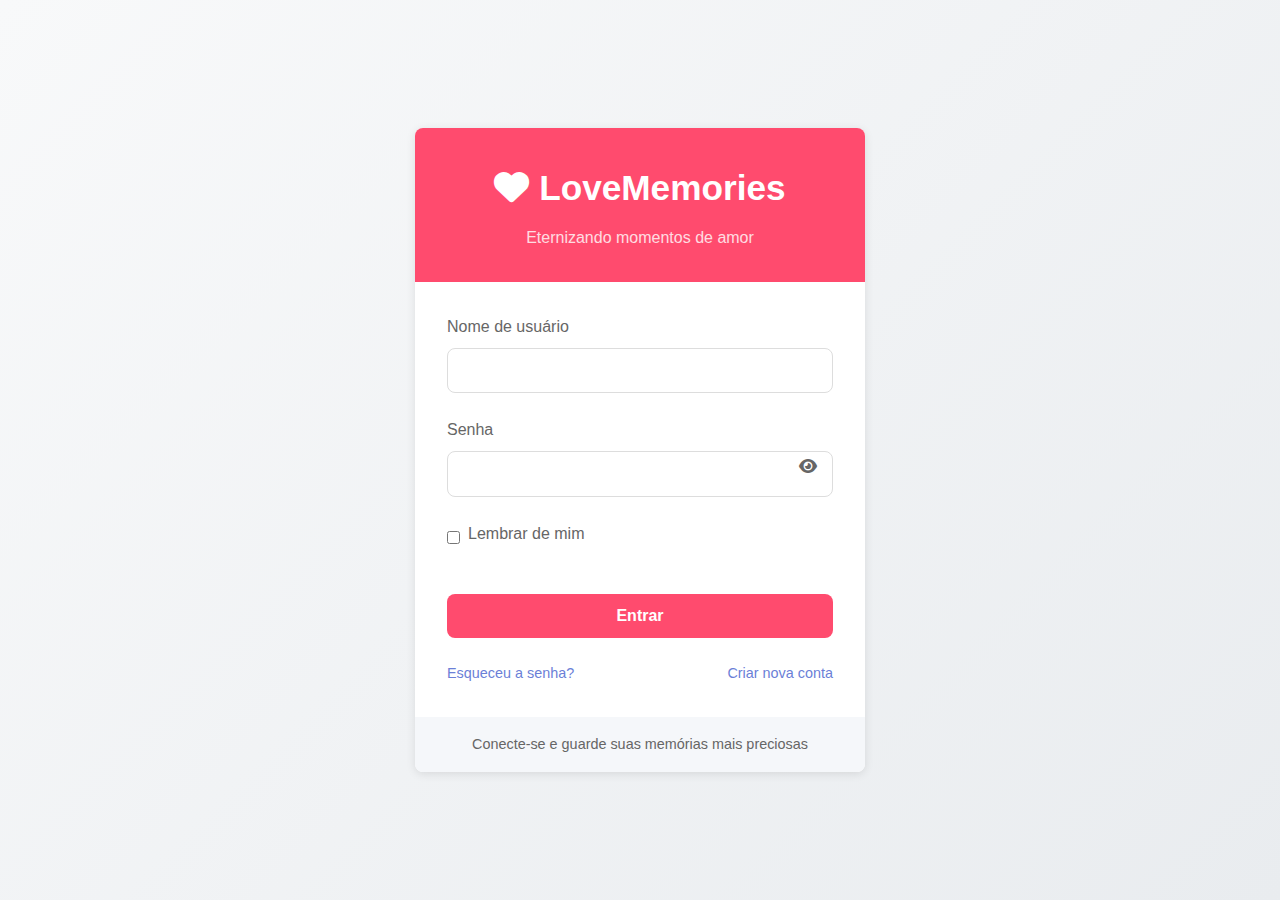
<file: index.html>
<!DOCTYPE html>
<html lang="pt-BR">
<head>
    <meta charset="UTF-8">
    <meta name="viewport" content="width=device-width, initial-scale=1.0">
    <title>LoveMemories - Login</title>
    <link rel="stylesheet" href="style.css">
    <link rel="stylesheet" href="https://cdnjs.cloudflare.com/ajax/libs/font-awesome/6.0.0/css/all.min.css">
</head>
<body class="login-body">
    <div class="login-container">
        <div class="login-header">
            <h1><i class="fas fa-heart"></i> LoveMemories</h1>
            <p>Eternizando momentos de amor</p>
        </div>
        
        <div class="login-form">
            <form id="loginForm" onsubmit="validateLogin(event)">
                <div class="form-group">
                    <label for="username">Nome de usuário</label>
                    <input type="text" id="username" name="username" required>
                </div>
                
                <div class="form-group">
                    <label for="password">Senha</label>
                    <input type="password" id="password" name="password" required>
                    <span class="toggle-password" onclick="togglePassword()">
                        <i class="fas fa-eye"></i>
                    </span>
                </div>
                
                <div class="form-group remember-me">
                    <input type="checkbox" id="remember" name="remember">
                    <label for="remember">Lembrar de mim</label>
                </div>
                
                <button type="submit" class="btn-login">Entrar</button>
                
                <div class="login-options">
                    <a href="#" onclick="showResetPassword()">Esqueceu a senha?</a>
                    <a href="#" onclick="showRegister()">Criar nova conta</a>
                </div>
            </form>
        </div>
        
        <div class="login-footer">
            <p>Conecte-se e guarde suas memórias mais preciosas</p>
        </div>
    </div>

    <div id="registerModal" class="modal">
        <div class="modal-content">
            <span class="close" onclick="closeModal('registerModal')">&times;</span>
            <h2>Crie sua conta no LoveMemories</h2>
            
            <form id="registerForm" onsubmit="validateRegister(event)">
                <div class="form-group">
                    <label for="reg-name1">Seu nome</label>
                    <input type="text" id="reg-name1" name="reg-name1" required>
                </div>
                
                <div class="form-group">
                    <label for="reg-name2">Nome do(a) parceiro(a)</label>
                    <input type="text" id="reg-name2" name="reg-name2" required>
                </div>
                
                <div class="form-group">
                    <label for="reg-email">Email</label>
                    <input type="email" id="reg-email" name="reg-email" required>
                </div>
                
                <div class="form-group">
                    <label for="reg-password">Senha</label>
                    <input type="password" id="reg-password" name="reg-password" 
                           pattern="^(?=.*[a-z])(?=.*[A-Z])(?=.*\d)(?=.*[@$!%*?&])[A-Za-z\d@$!%*?&]{8,}$" 
                           title="A senha deve conter pelo menos 8 caracteres, incluindo maiúsculas, minúsculas, números e caracteres especiais" 
                           required>
                </div>
                
                <div class="form-group">
                    <label for="reg-confirm-password">Confirmar senha</label>
                    <input type="password" id="reg-confirm-password" name="reg-confirm-password" required>
                </div>
                
                <div class="form-group">
                    <label for="anniversary">Data do aniversário do relacionamento (opcional)</label>
                    <input type="date" id="anniversary" name="anniversary">
                </div>
                
                <button type="submit" class="btn-register">Criar conta</button>
            </form>
        </div>
    </div>

    <!-- Modal de Redefinição de Senha -->
    <div id="resetModal" class="modal">
        <div class="modal-content">
            <span class="close" onclick="closeModal('resetModal')">&times;</span>
            <h2>Redefinir senha</h2>
            
            <form id="resetForm" onsubmit="validateReset(event)">
                <div class="form-group">
                    <label for="reset-email">Email da conta</label>
                    <input type="email" id="reset-email" name="reset-email" required>
                </div>
                
                <button type="submit" class="btn-reset">Enviar link de redefinição</button>
            </form>
        </div>
    </div>

    <script src="script.js"></script>
</file>
<file: style.css>
:root {
    --primary-color: #ff4b6e;
    --primary-light: #ff8da4;
    --primary-dark: #c4003d;
    --secondary-color: #6b7fd7;
    --text-color: #333;
    --text-light: #666;
    --background-light: #fff;
    --background-gray: #f5f7fa;
    --shadow: 0 2px 10px rgba(0, 0, 0, 0.1);
    --radius: 8px;
    --transition: all 0.3s ease;
}

* {
    margin: 0;
    padding: 0;
    box-sizing: border-box;
    font-family: 'Segoe UI', Tahoma, Geneva, Verdana, sans-serif;
}

body {
    color: var(--text-color);
    background-color: var(--background-gray);
    line-height: 1.6;
}

a {
    text-decoration: none;
    color: var(--secondary-color);
    transition: var(--transition);
}

a:hover {
    color: var(--primary-color);
}

button {
    cursor: pointer;
    border: none;
    outline: none;
    background: none;
    font-size: 1rem;
    transition: var(--transition);
}


.login-body {
    background: linear-gradient(135deg, #f8f9fa 0%, #e9ecef 100%);
    height: 100vh;
    display: flex;
    align-items: center;
    justify-content: center;
}

.login-container {
    background-color: var(--background-light);
    border-radius: var(--radius);
    box-shadow: var(--shadow);
    width: 100%;
    max-width: 450px;
    overflow: hidden;
}

.login-header {
    background-color: var(--primary-color);
    color: white;
    padding: 2rem;
    text-align: center;
}

.login-header h1 {
    font-size: 2.2rem;
    margin-bottom: 0.5rem;
}

.login-header p {
    font-size: 1rem;
    opacity: 0.8;
}

.login-form {
    padding: 2rem;
}

.form-group {
    margin-bottom: 1.5rem;
    position: relative;
}

.form-group label {
    display: block;
    margin-bottom: 0.5rem;
    font-weight: 500;
    color: var(--text-light);
}

.form-group input {
    width: 100%;
    padding: 0.8rem;
    border: 1px solid #ddd;
    border-radius: var(--radius);
    font-size: 1rem;
    transition: var(--transition);
}

.form-group input:focus {
    border-color: var(--primary-color);
    box-shadow: 0 0 0 2px rgba(255, 75, 110, 0.2);
}

.remember-me {
    display: flex;
    align-items: center;
}

.remember-me input {
    width: auto;
    margin-right: 0.5rem;
}

.toggle-password {
    position: absolute;
    right: 1rem;
    top: 2.3rem;
    cursor: pointer;
    color: var(--text-light);
}

.btn-login {
    width: 100%;
    padding: 0.8rem;
    background-color: var(--primary-color);
    color: white;
    border-radius: var(--radius);
    font-weight: 600;
    margin-top: 1rem;
    transition: var(--transition);
}

.btn-login:hover {
    background-color: var(--primary-dark);
}

.login-options {
    display: flex;
    justify-content: space-between;
    margin-top: 1.5rem;
    font-size: 0.9rem;
}

.login-footer {
    background-color: var(--background-gray);
    padding: 1rem;
    text-align: center;
    font-size: 0.9rem;
    color: var(--text-light);
}


.modal {
    display: none;
    position: fixed;
    top: 0;
    left: 0;
    width: 100%;
    height: 100%;
    background-color: rgba(0, 0, 0, 0.5);
    justify-content: center;
    align-items: center;
    z-index: 1000;
}

.modal-content {
    background-color: var(--background-light);
    border-radius: var(--radius);
    padding: 2rem;
    width: 90%;
    max-width: 500px;
    box-shadow: var(--shadow);
    position: relative;
}

.close {
    position: absolute;
    top: 1rem;
    right: 1rem;
    font-size: 1.5rem;
    color: var(--text-light);
    cursor: pointer;
    transition: var(--transition);
}

.close:hover {
    color: var(--primary-color);
}

.btn-register, .btn-reset, .btn-save-message {
    width: 100%;
    padding: 0.8rem;
    background-color: var(--primary-color);
    color: white;
    border-radius: var(--radius);
    font-weight: 600;
    margin-top: 1rem;
    transition: var(--transition);
}

.btn-register:hover, .btn-reset:hover, .btn-save-message:hover {
    background-color: var(--primary-dark);
}


.main-header {
    background-color: var(--background-light);
    box-shadow: var(--shadow);
    padding: 1rem 2rem;
    display: flex;
    justify-content: space-between;
    align-items: center;
    position: sticky;
    top: 0;
    z-index: 100;
}

.brand {
    display: flex;
    align-items: center;
    gap: 0.5rem;
    color: var(--primary-color);
}

.brand h1 {
    font-size: 1.5rem;
}

.main-nav ul {
    display: flex;
    list-style: none;
    gap: 1.5rem;
}

.main-nav li a {
    color: var(--text-light);
    display: flex;
    align-items: center;
    gap: 0.3rem;
    padding: 0.5rem;
    border-radius: var(--radius);
    transition: var(--transition);
}

.main-nav li a:hover, .main-nav li.active a {
    color: var(--primary-color);
    background-color: rgba(255, 75, 110, 0.1);
}

.user-menu {
    display: flex;
    align-items: center;
    gap: 1rem;
}

.user-greeting {
    font-size: 0.9rem;
    color: var(--text-light);
}

.dropdown {
    position: relative;
}
</file>
